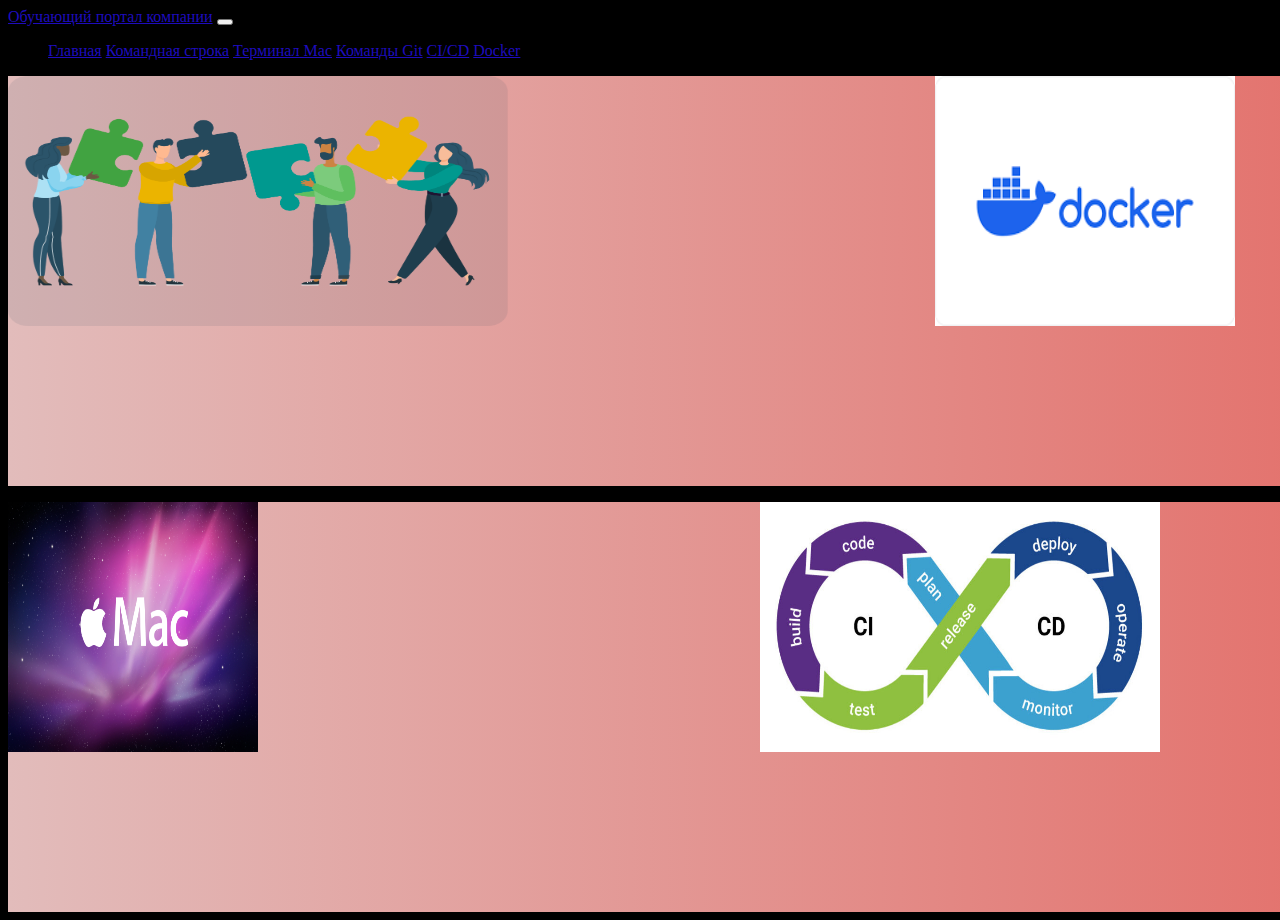
<file: html/index.html>
<!DOCTYPE html>
<html lang="ru">
<head>
  <meta charset="UTF-8">
  <link href="https://cdn.jsdelivr.net/npm/bootstrap@5.1.3/dist/css/bootstrap.min.css" rel="stylesheet" integrity="sha384-1BmE4kWBq78iYhFldvKuhfTAU6auU8tT94WrHftjDbrCEXSU1oBoqyl2QvZ6jIW3" crossorigin="anonymous">
    <title>Обучающий портал компании</title>
    <link rel="stylesheet" href="css/index.css">
</head>
<body>
  <nav class="navbar navbar-expand-lg navbar-light bg-light">
    <div class="container-fluid">
      <a class="navbar-brand" href="jpg/logo.jpg">Обучающий портал компании</a>
      <button class="navbar-toggler" type="button" data-bs-toggle="collapse" data-bs-target="#navbarSupportedContent" aria-controls="navbarSupportedContent" aria-expanded="false" aria-label="Переключатель навигации">
        <span class="navbar-toggler-icon"></span>
      </button>
      <div class="collapse navbar-collapse" id="navbarSupportedContent">
        <ul class="navbar-nav me-auto mb-2 mb-lg-0">
          <li class="nav-item">
            <a class="nav-link active" aria-current="page" href="index.html">Главная</a>
          </li>
          <li class="nav-item">
            <a class="nav-link" href="cmd.html">Командная строка</a>
          </li>
          <li class="nav-item">
            <a class="nav-link" href="macOS.html">Терминал Mac</a>
          </li>
          <li class="nav-item">
            <a class="nav-link" href="git.html">Команды Git</a>
          </li>
          <li class="nav-item">
            <a class="nav-link" href="CICD.html">CI/CD</a>
          </li>
          <li class="nav-item">
            <a class="nav-link" href="Docker.html">Docker</a>
          </li>
        </ul>
      </div>
    </div>
  </nav>
  <div class="container">
    <div>
      <p><a href="index.html"><img src="jpg/logo.jpg" class="fig" width="500" height="250"></a></p> 
    </div>
    <div>
      <p><a href="cmd.html"><img src="jpg/git.jpg" class="fig2" width="250" height="250"></a></p>
    </div>
    <div>
      <p style="text-align: center;">
        <a href="Docker.html"><img src="jpg/docker.png" width="300" height="250"></a></p>
    </div>
  </div>
  <div class="container">
    <div>
      <p><a href="macOS.html"><img src="jpg/mac.jpg" class="fig3" width="250" height="250"></a></p>
    </div>
    <div>
      <p><a href="git.html"><img src="jpg/win.jpg" class="fig4" width="250" height="250"></a></p>
    </div>  
    <div>
      <p style="text-align: center;">
        <a href="CICD.html"><img src="jpg/cicd.jpg" width="400" height="250"></a></p>
    </div>
  </div>
</body>
</html>
</file>
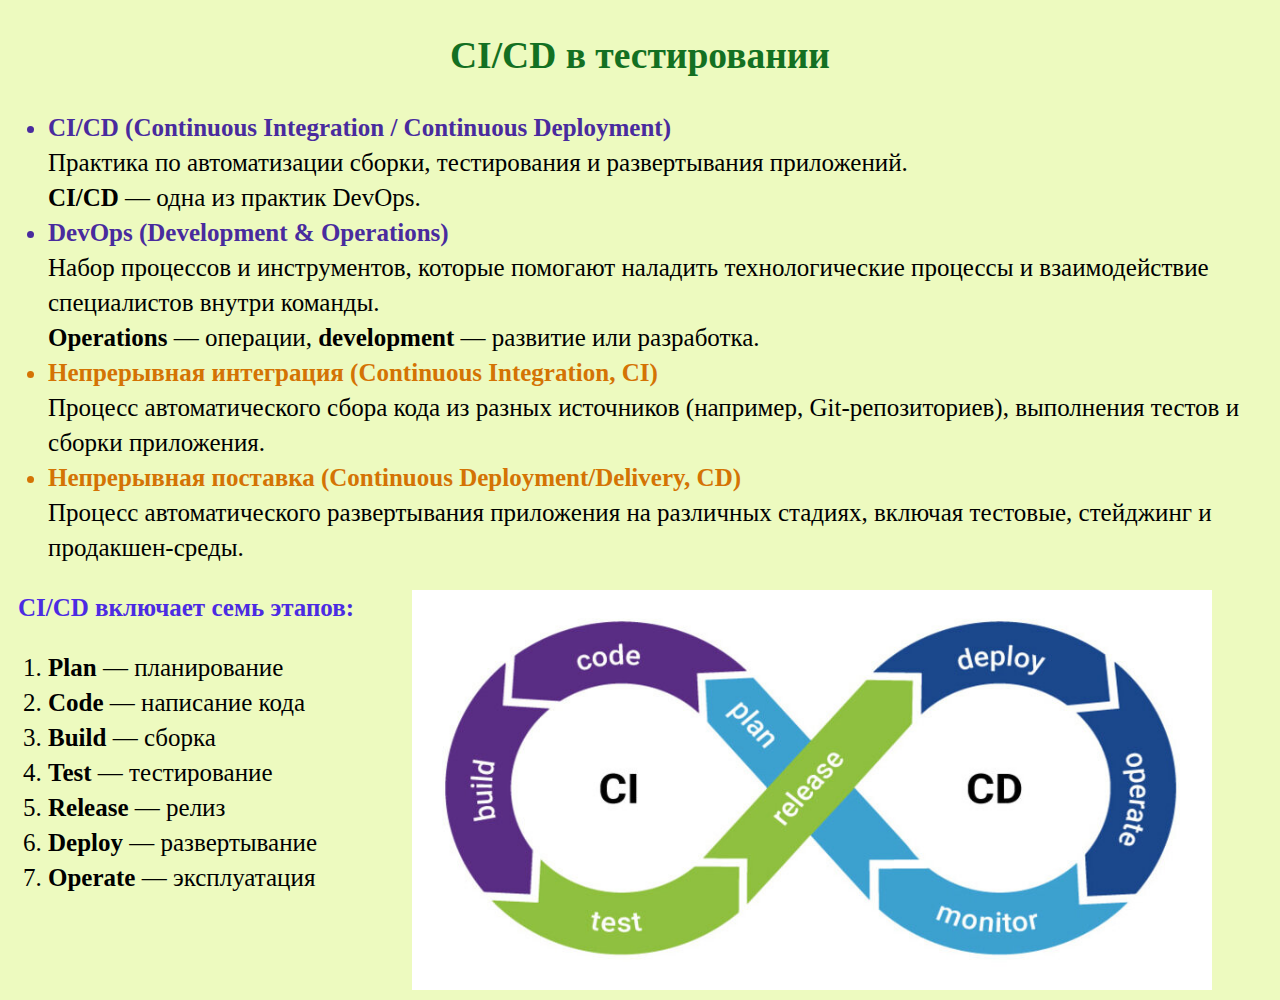
<file: html/CICD.html>
<!DOCTYPE html>
<html lang="ru">
<head>
    <meta charset="UTF-8">
    <link href="https://cdn.jsdelivr.net/npm/bootstrap@5.1.3/dist/css/bootstrap.min.css" rel="stylesheet" integrity="sha384-1BmE4kWBq78iYhFldvKuhfTAU6auU8tT94WrHftjDbrCEXSU1oBoqyl2QvZ6jIW3" crossorigin="anonymous">
    <title>CI/CD</title>
    <link rel="stylesheet" href="css/CICD.css">
</head>
<body>
    <h2><p class="green"> CI/CD в тестировании</p></h2>
<ul>
    <li class="blue"> CI/CD (Continuous Integration / Continuous Deployment)</li> 
    Практика по автоматизации сборки, тестирования и развертывания приложений.<br>
    <strong>CI/CD</strong> — одна из практик DevOps.

    <li class="blue"> DevOps (Development & Operations)</li> 
    Набор процессов и инструментов, которые помогают наладить технологические процессы и взаимодействие специалистов внутри команды.<br>
    <strong>Operations</strong> — операции, <strong>development</strong> — развитие или разработка.

    <li class="orange"> Непрерывная интеграция (Continuous Integration, CI)</li>
    Процесс автоматического сбора кода из разных источников (например, Git-репозиториев), выполнения тестов и сборки приложения.

    <li class="orange"> Непрерывная поставка (Continuous Deployment/Delivery, CD)</li>
    Процесс автоматического развертывания приложения на различных стадиях, включая тестовые, стейджинг и продакшен-среды.
</ul>
<p class="font-weight">CI/CD включает семь этапов:
<img src="jpg/cicd.jpg" class="fig" width="800" height="400"></p>

<ol> 
<li><strong>Plan</strong> — планирование</li>
<li><strong>Code</strong> — написание кода</li>
<li><strong>Build</strong> — сборка</li>
<li><strong>Test</strong> — тестирование</li>
<li><strong>Release</strong> — релиз</li>
<li><strong>Deploy</strong> — развертывание</li>
<li><strong>Operate</strong> — эксплуатация</li>
</ol>
</body>
</html>
</file>
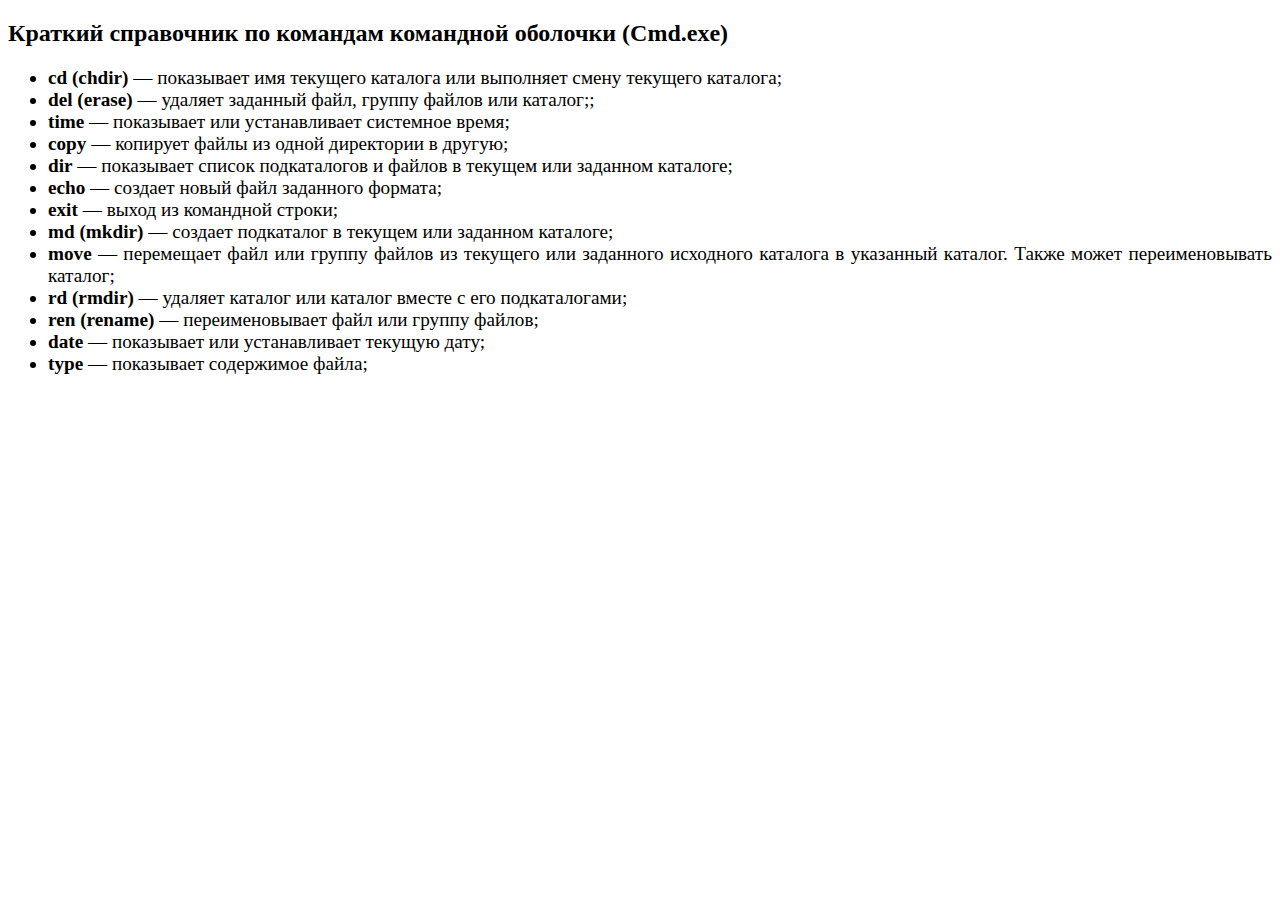
<file: html/cmd.html>
<!DOCTYPE html>
<html>
<head>
    <meta charset="UTF-8">
    <title>Командная строка Windows</title>
</head>
<body>
    <h2 >Краткий справочник по командам командной оболочки (Cmd.exe)</h2>
    <ul style="text-align: justify; font-size: larger;">
        <li><strong>cd (chdir) </strong> — показывает имя текущего каталога или выполняет смену текущего каталога;</li>
        <li><strong>del (erase)</strong> — удаляет заданный файл, группу файлов или каталог;;</li>
        <li><strong>time</strong> — показывает или устанавливает системное время;</li>
        <li><strong>copy </strong> — копирует файлы из одной директории в другую;</li>
        <li><strong>dir</strong> — показывает список подкаталогов и файлов в текущем или заданном каталоге;</li>
        <li><strong>echo</strong> — создает новый файл заданного формата;</li>
        <li><strong>exit</strong> — выход из командной строки;</li>
        <li><strong>md (mkdir)</strong> — создает подкаталог в текущем или заданном каталоге;</li>
        <li><strong>move</strong> — перемещает файл или группу файлов из текущего или заданного исходного каталога в
            указанный каталог. Также может переименовывать каталог;</li>
        <li><strong>rd (rmdir)</strong> — удаляет каталог или каталог вместе с его подкаталогами;</li>
        <li><strong>ren (rename)</strong> — переименовывает файл или группу файлов;</li>
        <li><strong>date</strong> — показывает или устанавливает текущую дату;</li>
        <li><strong>type</strong> — показывает содержимое файла;</li>
    </ul>
</body>
</html>
</file>
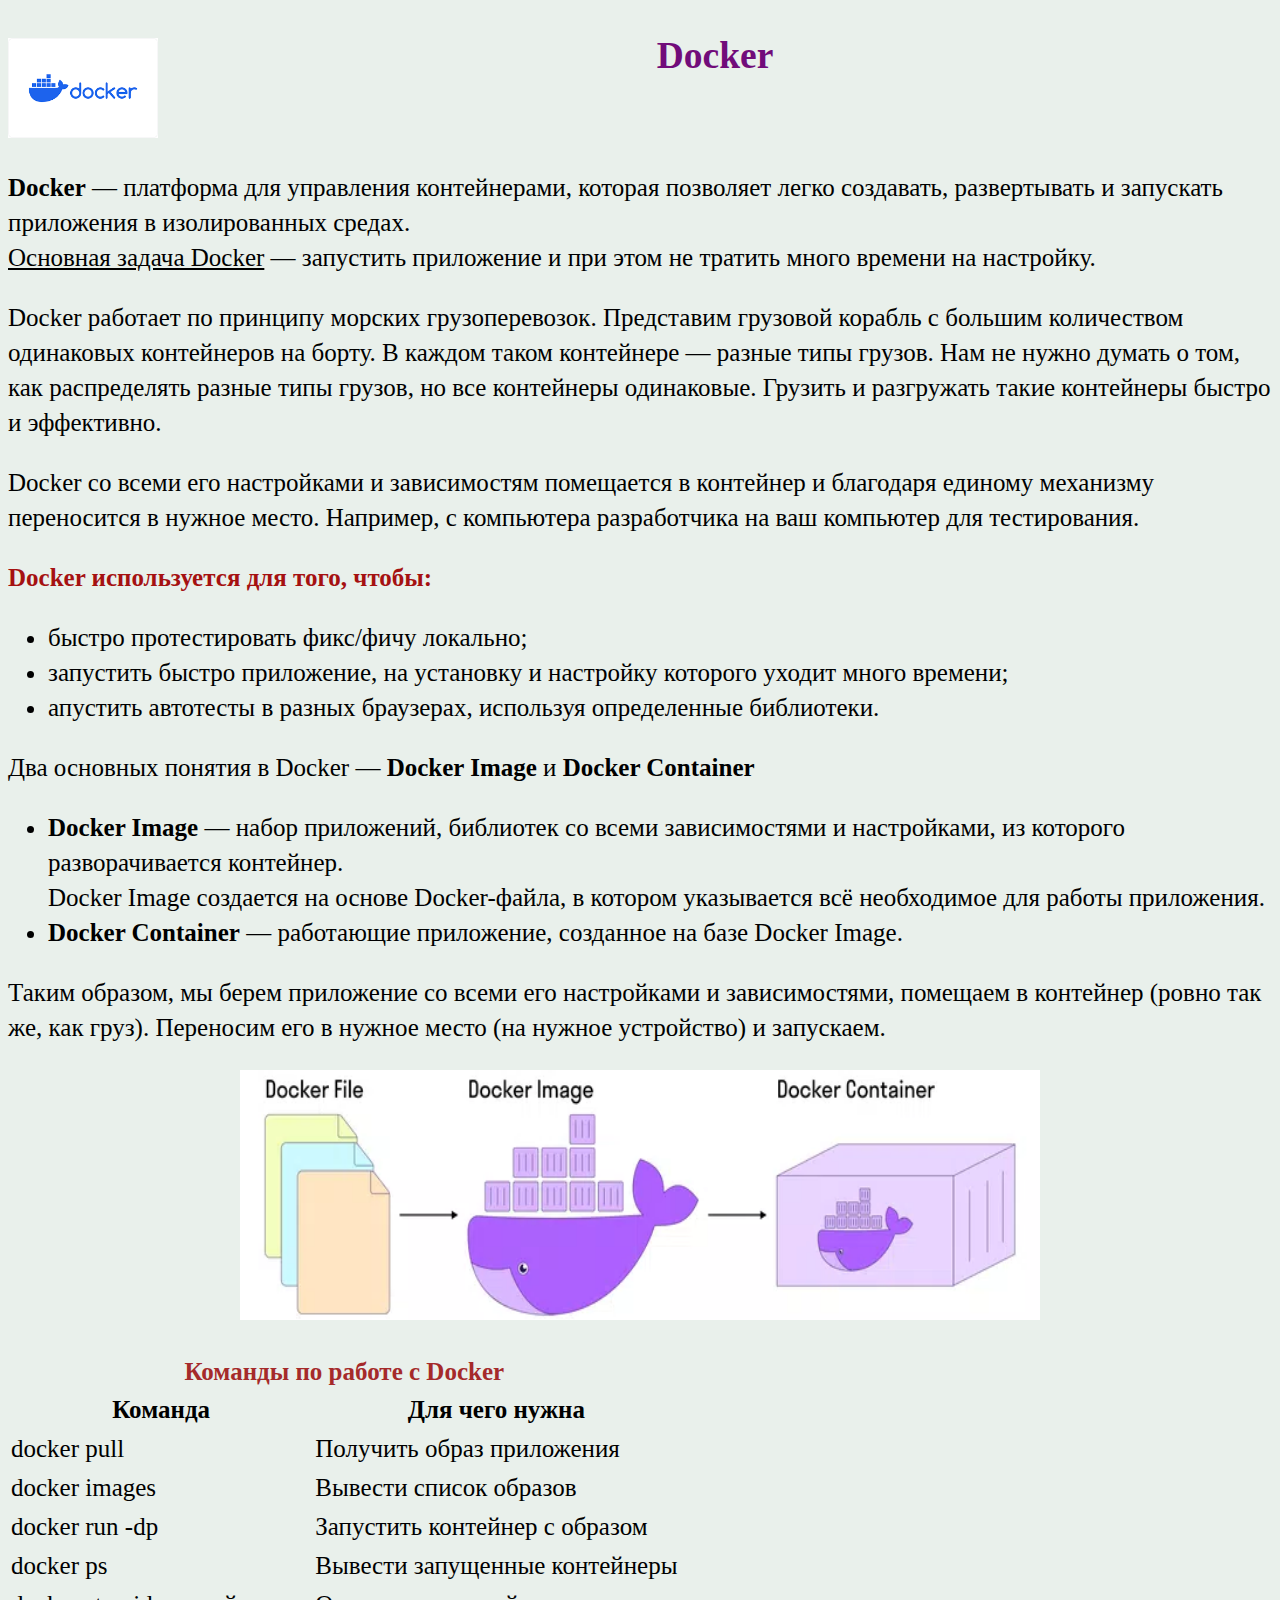
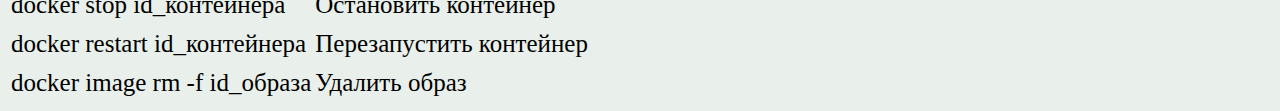
<file: html/Docker.html>
<!DOCTYPE html>
<html lang="ru">
<head>
    <meta charset="UTF-8">
    <title>Docker</title>
    <link rel="stylesheet" href="css/Docker.css">
</head>
<body>
    <img src="jpg/docker.png" class="fig" width="150" height="100">
    <h2><p class="violet"> Docker</p></h2><br>
    <p> <strong>Docker</strong> — платформа для управления контейнерами, которая позволяет легко создавать, развертывать и запускать приложения в изолированных средах.<br>
        <u>Основная задача Docker</u> — запустить приложение и при этом не тратить много времени на настройку.</p>
    <p> Docker работает по принципу морских грузоперевозок. Представим грузовой корабль с большим количеством одинаковых контейнеров на борту. В каждом таком контейнере — разные типы грузов. Нам не нужно думать о том, как распределять разные типы грузов, но все контейнеры одинаковые. Грузить и разгружать такие контейнеры быстро и эффективно.</p>
    <p>Docker со всеми его настройками и зависимостям помещается в контейнер и благодаря единому механизму переносится в нужное место. Например, с компьютера разработчика на ваш компьютер для тестирования.</p>
    <p class="red">Docker используется для того, чтобы:</p>
    <ul>
        <li>быстро протестировать фикс/фичу локально;</li>
        <li>запустить быстро приложение, на установку и настройку которого уходит много времени;</li>
        <li>апустить автотесты в разных браузерах, используя определенные библиотеки.</li>
    </ul>
    <p>Два основных понятия в Docker — <strong>Docker Image</strong> и <strong>Docker Container</strong></p>
    <ul>
        <li><strong>Docker Image</strong> — набор приложений, библиотек со всеми зависимостями и настройками, из которого разворачивается контейнер.</li>
        Docker Image создается на основе Docker-файла, в котором указывается всё необходимое для работы приложения.
        <li><strong>Docker Container</strong> — работающие приложение, созданное на базе Docker Image.</li>
    </ul>
    <p>Таким образом, мы берем приложение со всеми его настройками и зависимостями, помещаем в контейнер (ровно так же, как груз). Переносим его в нужное место (на нужное устройство) и запускаем.</p>
    <p style="text-align: center;">
    <img src="jpg/dock.webp" width="800" height="250"></p>
    <table>
        <caption style="color: brown;"><strong>Команды по работе с Docker</strong></caption>
        <thead> 
       <tr>
         <th>Команда</th> 
         <th>Для чего нужна</th>
       </tr>
     </thead>
     <tbody>
         <tr> 
       <td>docker pull</td> 
       <td>Получить образ приложения</td>
     </tr>
     <tr> 
       <td>docker images</td> 
       <td>Вывести список образов</td>
     </tr>
     <tr> 
        <td>docker run -dp</td> 
        <td>Запустить контейнер с образом</td>
      </tr>
      <tr> 
        <td>docker ps</td> 
        <td>Вывести запущенные контейнеры</td>
      </tr>
      <tr> 
        <td>docker stop id_контейнера</td> 
        <td>Остановить контейнер</td>
      </tr>
      <tr> 
        <td>docker restart id_контейнера</td> 
        <td>Перезапустить контейнер</td>
      </tr>
      <tr> 
        <td>docker image rm -f id_образа</td> 
        <td>Удалить образ</td>
      </tr>
    </tbody>
   </table>
</body>
</html>
</file>
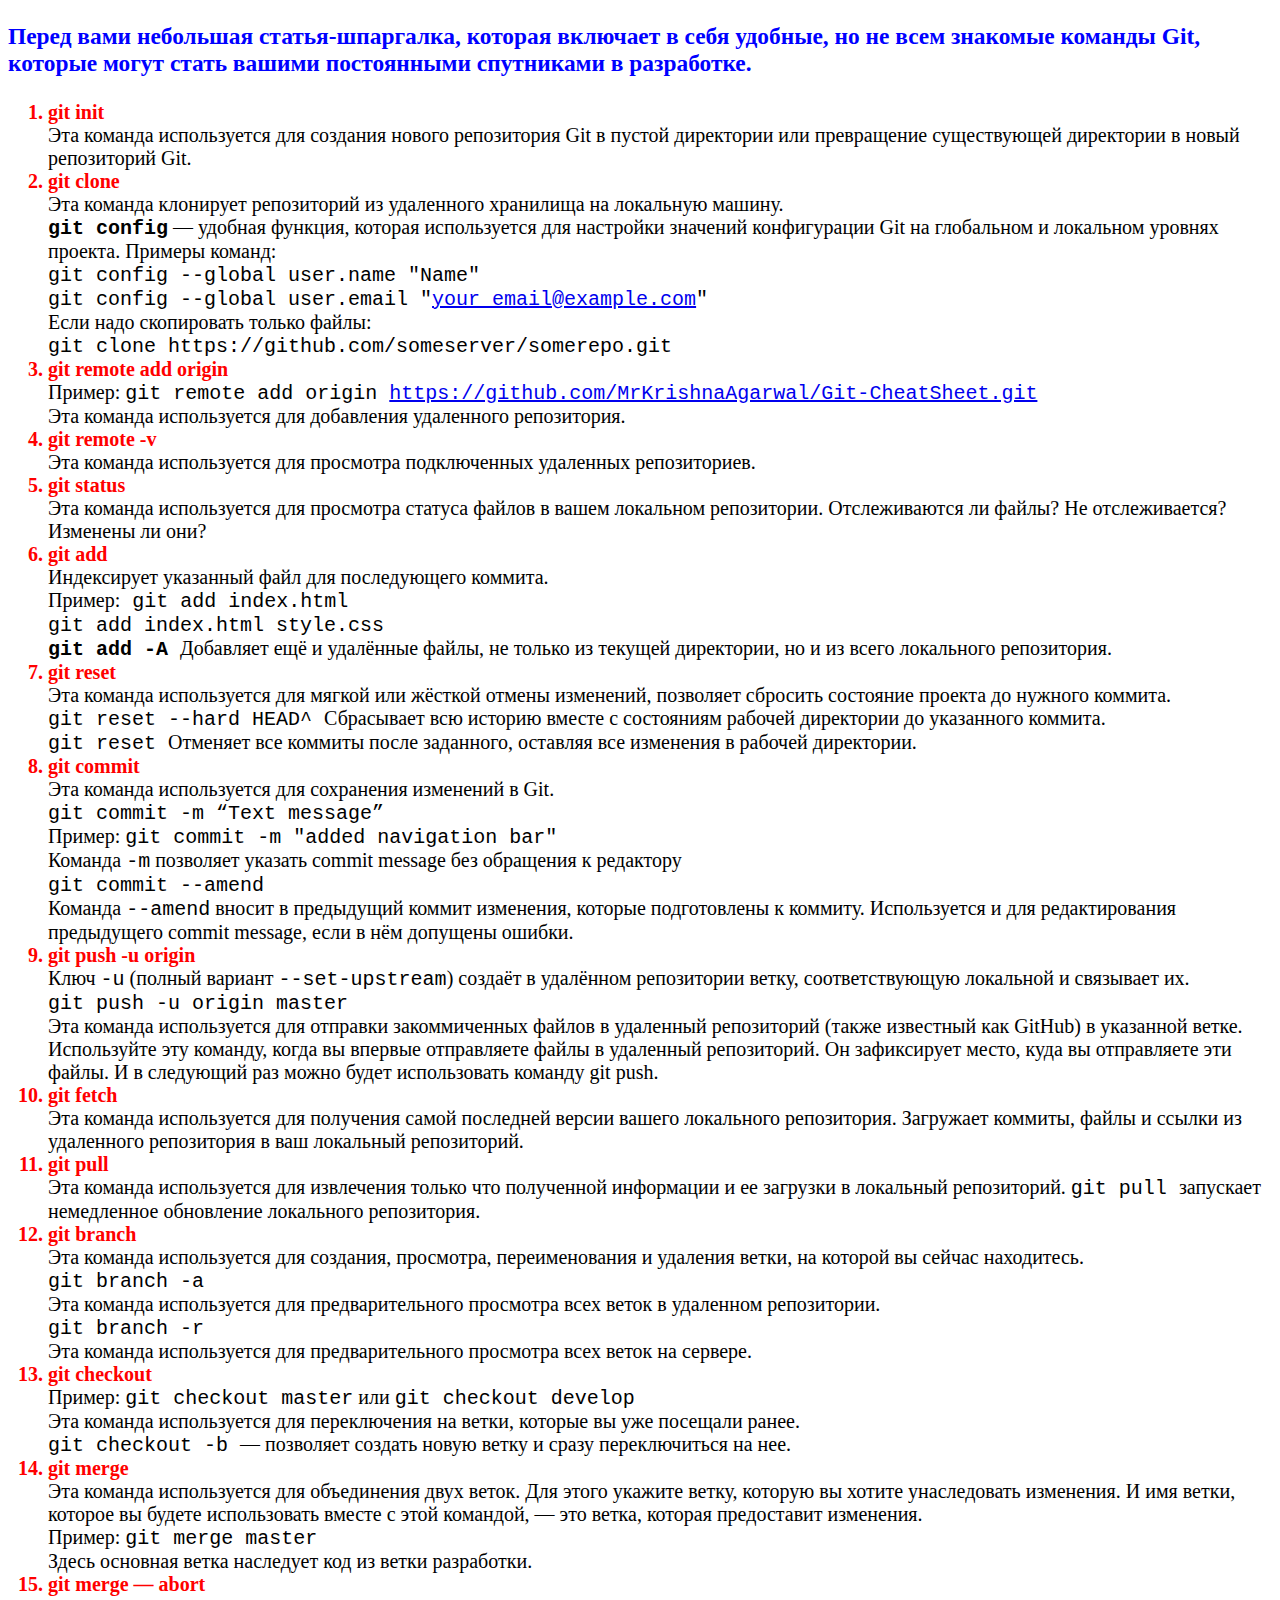
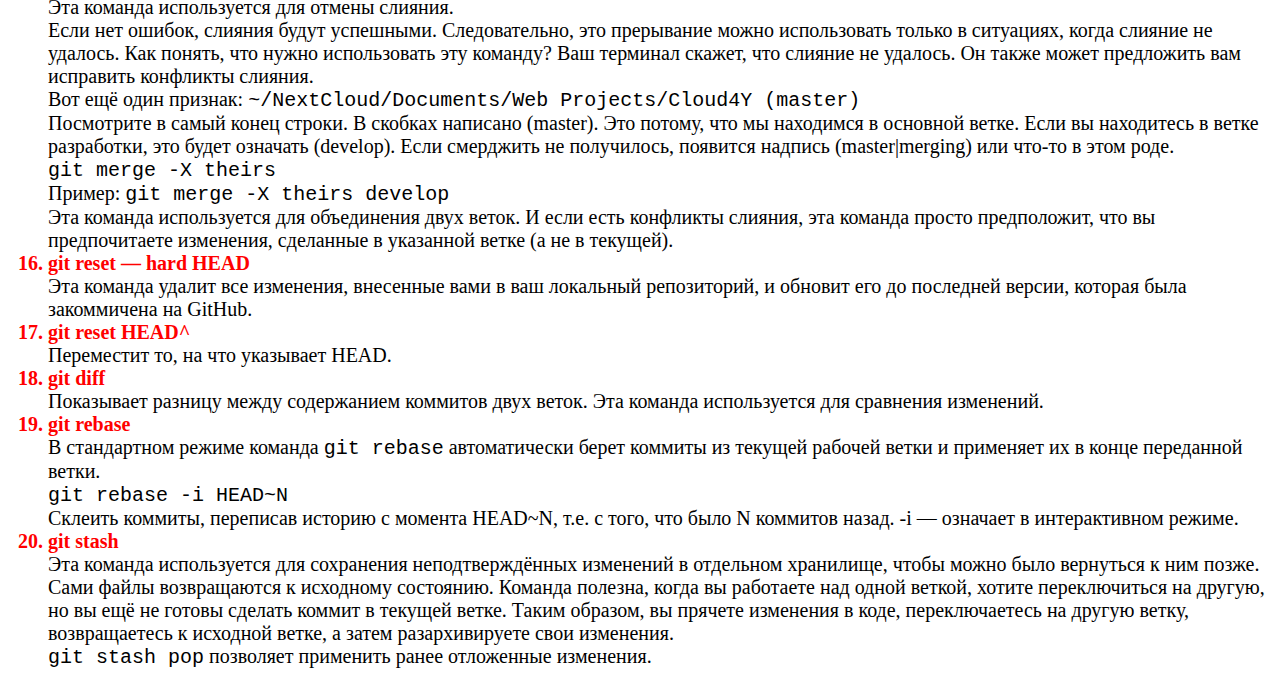
<file: html/git.html>
<!DOCTYPE html>
<html>
<head>
    <meta charset="UTF-8">
    <title>Основы Git</title>
    <link rel="stylesheet" href="css/git.css">
</head>
<body>
    <h3><p class="blue">Перед вами небольшая статья-шпаргалка, которая включает в себя удобные, но не всем знакомые
        команды Git, которые могут стать вашими постоянными спутниками в разработке.</p></h3>

    <ol>
        <b><li class="red">git init</li></b>
        Эта команда используется для создания нового репозитория Git в пустой директории или превращение существующей директории в новый репозиторий Git.
        <b><li class="red">git clone</li></b>
        Эта команда клонирует репозиторий из удаленного хранилища на локальную машину.<br>
        <code><strong>git config</strong></code> — удобная функция, которая используется для настройки значений конфигурации Git на
        глобальном и локальном уровнях проекта. Примеры команд:<br>
        <code> git config --global user.name "Name"</code><br>
        <code> git config --global user.email "<a href="mailto:your_email@example.com">your_email@example.com</a>"</code><br>
        Если надо скопировать только файлы:<br>
        <code> git clone https://github.com/someserver/somerepo.git</code><br>
        <b> <li class="red" >git remote add origin</li></b>
        Пример: <code>git remote add origin <a
            href="https://github.com/MrKrishnaAgarwal/Git-CheatSheet.git?roistat_visit=2927050">https://github.com/MrKrishnaAgarwal/Git-CheatSheet.git</a></code><br>
        Эта команда используется для добавления удаленного репозитория.
        <b> <li class="red">git remote -v</li></b>
        Эта команда используется для просмотра подключенных удаленных репозиториев.
        <b> <li class="red">git status</li></b>
        Эта команда используется для просмотра статуса файлов в вашем локальном репозитории. Отслеживаются ли файлы? Не
        отслеживается? Изменены ли они?
        <b> <li class="red">git add </li></b>
        Индексирует указанный файл для последующего коммита.<br>
        Пример:<code> git add index.html</code><br>
        <code>git add index.html style.css </code><br>
        <code><strong> git add -A   </strong></code>  Добавляет ещё и удалённые файлы, не только из текущей директории, но и из всего локального репозитория.
        <b> <li class="red"> git reset</li></b>
        Эта команда используется для мягкой или жёсткой отмены изменений, позволяет сбросить состояние проекта до
        нужного коммита. <br>
        <code>git reset --hard HEAD^   </code> Сбрасывает всю историю вместе с состояниям рабочей директории до указанного коммита.<br>
        <code>git reset   </code> Отменяет все коммиты после заданного, оставляя все изменения в рабочей директории.<br>
        <b> <li class="red">git commit</li></b>
        Эта команда используется для сохранения изменений в Git.<br>
        <code> git commit -m “Text message”</code><br>
        Пример: <code>git commit -m "added navigation bar"</code><br>
        Команда <code>-m</code> позволяет указать commit message без обращения к редактору<br>
        <code> git commit --amend</code><br>
        Команда <code>--amend</code> вносит в предыдущий коммит изменения, которые подготовлены к коммиту. Используется
        и для редактирования предыдущего commit message, если в нём допущены ошибки.
        <b> <li class="red" >git push -u origin</li></b>
        Ключ <code>-u</code> (полный вариант <code>--set-upstream</code>) создаёт в удалённом репозитории ветку,
        соответствующую локальной и связывает их.<br>
       <code>git push -u origin master</code><br>
        Эта команда используется для отправки закоммиченных файлов в удаленный репозиторий (также известный как GitHub)
        в указанной ветке. Используйте эту команду, когда вы впервые отправляете файлы в удаленный репозиторий. Он
        зафиксирует место, куда вы отправляете эти файлы. И в следующий раз можно будет использовать команду git push.<br>
        <b> <li class="red" >git fetch</li></b>
        Эта команда используется для получения самой последней версии вашего локального репозитория. Загружает коммиты,
        файлы и ссылки из удаленного репозитория в ваш локальный репозиторий.
        <b> <li class="red" >git pull</li></b>
        Эта команда используется для извлечения только что полученной информации и ее загрузки в локальный репозиторий.
        <code>git pull </code>запускает немедленное обновление локального репозитория.
        <b> <li class="red" >git branch</li></b> 
        Эта команда используется для создания, просмотра, переименования и удаления ветки, на которой вы
        сейчас находитесь.<br>
        <code>git branch -a</code><br>
        Эта команда используется для предварительного просмотра всех веток в удаленном репозитории. <br>
        <code> git branch -r</code> <br>
        Эта команда используется для предварительного просмотра всех веток на сервере.
        <b> <li class="red">git checkout</li></b>
        Пример: <code>git checkout master</code> или <code>git checkout develop</code><br>
        Эта команда используется для переключения на ветки, которые вы уже посещали ранее.<br>
        <code> git checkout -b </code> — позволяет создать новую ветку и сразу переключиться на нее. 
        <b> <li class="red">git merge</li></b>
        Эта команда используется для объединения двух веток. Для этого укажите ветку, которую вы хотите унаследовать
        изменения. И имя ветки, которое вы будете использовать вместе с этой командой, — это ветка, которая предоставит
        изменения.<br>
        Пример: <code>git merge master</code><br>
        Здесь основная ветка наследует код из ветки разработки.
        <b> <li class="red">git merge — abort</li></b>
        Эта команда используется для отмены слияния.<br>
        Если нет ошибок, слияния будут успешными. Следовательно, это прерывание можно использовать только в ситуациях,
        когда слияние не удалось. Как понять, что нужно использовать эту команду? Ваш терминал скажет, что слияние не
        удалось. Он также может предложить вам исправить конфликты слияния.<br>
        Вот ещё&nbsp;один признак: <code>~/NextCloud/Documents/Web Projects/Cloud4Y (master)</code><br>
        Посмотрите в самый конец строки. В скобках написано (master). Это потому, что мы находимся в основной ветке.
        Если вы находитесь в ветке разработки, это будет означать (develop). Если смерджить не получилось, появится
        надпись (master|merging) или что-то в этом роде.&nbsp;<br>
        <code>git merge -X theirs</code><br>
        Пример: <code>git merge -X theirs develop</code><br>
        Эта команда используется для объединения двух веток. И если есть конфликты слияния, эта команда просто
        предположит, что вы предпочитаете изменения, сделанные в указанной ветке (а не в текущей).
        <b> <li class="red">git reset — hard HEAD</li></b>
        Эта команда удалит все изменения, внесенные вами в ваш локальный репозиторий, и обновит его до последней версии,
        которая была закоммичена на GitHub.
        <b> <li class="red">git reset HEAD^</li></b>
        Переместит то, на что указывает HEAD.
        <b> <li class="red">git diff</li></b>
        Показывает разницу между содержанием коммитов двух веток. Эта команда используется для сравнения изменений.
        <b><li class="red">git rebase</li></b>
        В стандартном режиме команда <code>git rebase</code> автоматически берет коммиты из текущей рабочей ветки и применяет их в конце переданной ветки.<br>
        <code>git rebase -i HEAD~N</code><br>
        Склеить коммиты, переписав историю с момента&nbsp;HEAD~N, т.е. с того, что было N коммитов назад. -i — означает
        в интерактивном режиме.
        <b><li class="red">git stash</li></b>
        Эта команда используется для сохранения неподтверждённых изменений в отдельном хранилище, чтобы можно было
        вернуться к ним позже. Сами файлы возвращаются к исходному состоянию. Команда полезна, когда вы работаете
        над одной веткой, хотите переключиться на другую, но вы ещё не готовы сделать коммит в текущей ветке. Таким
        образом, вы прячете изменения в коде, переключаетесь на другую ветку, возвращаетесь к исходной ветке, а затем
        разархивируете свои изменения.<br>
        <code> git stash pop</code> позволяет применить ранее отложенные изменения.
</body>
</html>
</file>
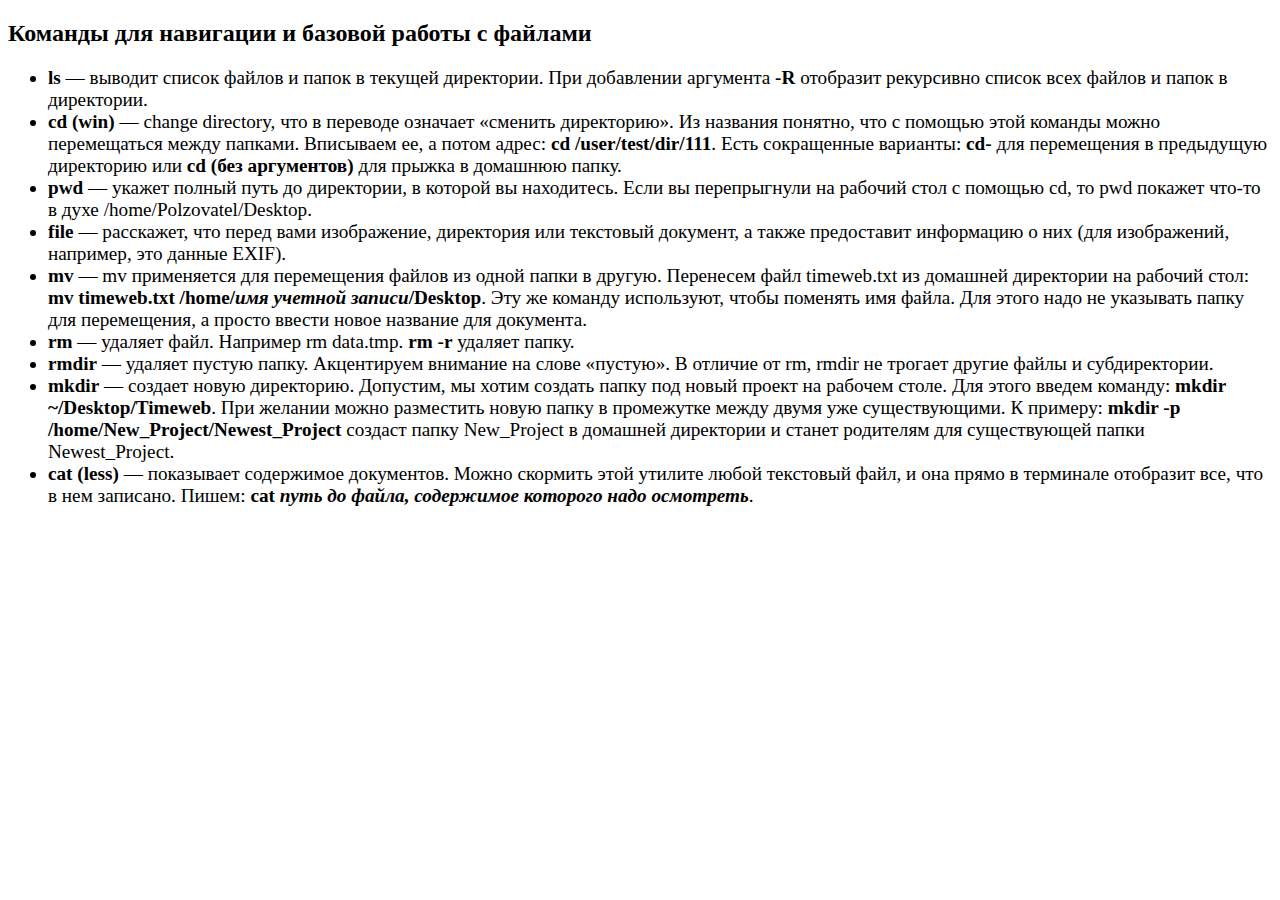
<file: html/macOS.html>
<!DOCTYPE html>
<html>
<head>
    <meta charset="UTF-8">
    <title>Терминал MacOS</title>
</head>
<body>
<h2>Команды для навигации и базовой работы с файлами</h2>
<ul style="font-size: larger;">
    <li><strong>ls</strong> — выводит список файлов и папок в текущей директории. При добавлении аргумента <strong>-R</strong> отобразит рекурсивно список всех файлов и папок в директории.
    </li>
    <li><strong>cd (win)</strong> — change directory, что в переводе означает «сменить директорию». Из названия понятно, что с
        помощью этой команды можно перемещаться между папками. Вписываем ее, а потом адрес: <strong>cd
            /user/test/dir/111</strong>. Есть сокращенные варианты: <strong>cd-</strong> для перемещения в предыдущую
        директорию или <strong>cd (без аргументов)</strong> для прыжка в домашнюю папку.
    </li>
    <li><strong>pwd</strong> — укажет полный путь до директории, в которой вы находитесь. Если вы перепрыгнули на
        рабочий стол с помощью cd, то pwd покажет что-то в духе /home/Polzovatel/Desktop.
    </li>
    <li><strong>file</strong> — расскажет, что перед вами изображение, директория или текстовый документ, а также
        предоставит информацию о них (для изображений, например, это данные EXIF).
    </li>
    <li><strong>mv</strong> — mv применяется для перемещения файлов из одной папки в другую. Перенесем файл timeweb.txt
        из домашней директории на рабочий стол: <strong>mv timeweb.txt /home/<em>имя учетной
            записи</em>/Desktop</strong>. Эту же команду используют, чтобы поменять имя файла. Для этого надо не
        указывать папку для перемещения, а просто ввести новое название для документа.
    </li>
    <li><strong>rm</strong> — удаляет файл. Например rm data.tmp. <strong>rm -r</strong> удаляет папку.</li>
    <li><strong>rmdir</strong> — удаляет пустую папку. Акцентируем внимание на слове «пустую». В отличие от rm, rmdir не
        трогает другие файлы и субдиректории.
    </li>
    <li><strong>mkdir</strong> — создает новую директорию. Допустим, мы хотим создать папку под новый проект на рабочем
        столе. Для этого введем команду: <strong>mkdir ~/Desktop/Timeweb</strong>. При желании можно разместить новую
        папку в промежутке между двумя уже существующими. К примеру: <strong>mkdir -p
            /home/New_Project/Newest_Project</strong> создаст папку New_Project в домашней директории и станет родителям
        для существующей папки Newest_Project.
    </li>
    <li><strong>cat (less)</strong> — показывает содержимое документов. Можно скормить этой утилите любой текстовый файл, и она
        прямо в терминале отобразит все, что в нем записано. Пишем: <strong>cat <em>путь до файла, содержимое которого
            надо осмотреть</em></strong>.
    </li>
</ul>
</body>
</html>
</file>
<file: html/css/index.css>
.container {
	width: 1903px;
	height: 410px;
	background-image: linear-gradient(to right, #E2BCBB, #E4514A);
	}
 nav {
	 float:inherit;
}
 nav li {
	 display: inline-block;
}
 body {
	 background: black;
}
 a {
	 color: #1e0cbd
}
img.fig {
    float: left;
}
img.fig2 {
    float: right;
}
img.fig3 {
    float: left;
}
img.fig4 {
    float: right;
}
</file>
<file: html/css/CICD.css>
body {
    font-size: 25px;
    background: rgb(237, 250, 191);
    line-height: 35px
}
.green {
    color: rgb(19, 112, 34);
    text-align: center;
}
li.blue {
    color: rgb(73, 43, 158);
    font-weight: bold;
}
li.orange {
    color: rgb(212, 115, 4);
    font-weight: bold;
}
.font-weight {
    font-weight: bold;
   margin: 10px;
   color:rgb(76, 43, 226);
}
img.fig {
    float: right;
    padding-right: 50px;
    padding-bottom: 10px;
}
</file>
<file: html/css/Docker.css>
body {
    font-size: 25px;
    background: rgb(233, 240, 235);
    line-height: 35px
}
.violet {
    color: rgb(113, 12, 122);
    text-align: center;
}
.red {
    color: rgb(165, 17, 17);
    font-weight: bold;
}
img.fig {
    float: left;
}
</file>
<file: html/css/git.css>
body {
    font-size: 20px;
}
.blue {
    color: blue;
}
li.red {
    color: red;
}
</file>
